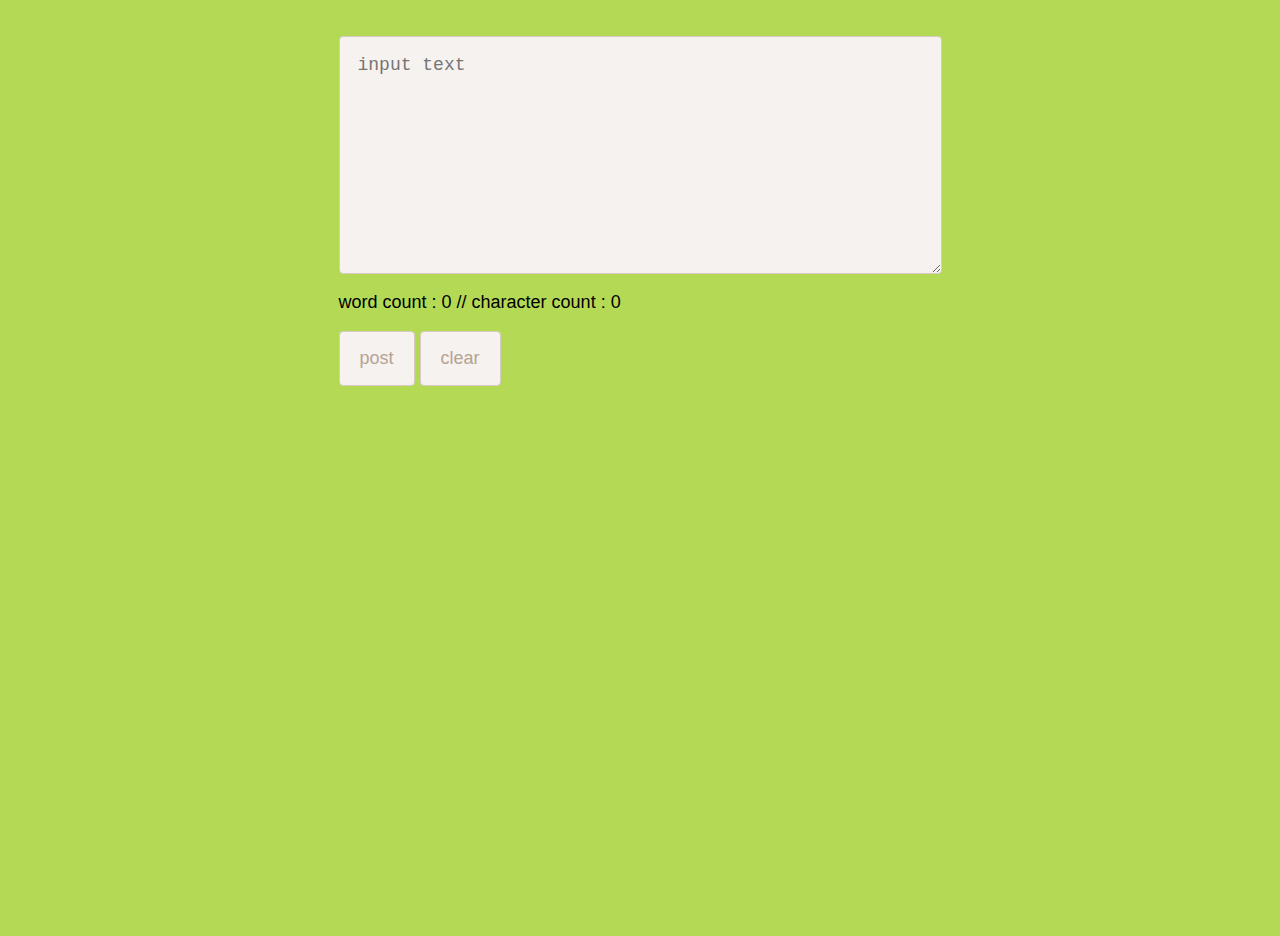
<file: index.html>
<!DOCTYPE html>
<html>
  <head>
    <meta charset="utf-8">
    <title>DOM CRUD</title>

    <link href="css/main.css" rel="stylesheet">

  </head>
  <body>

    <div class="wrapper">

        <form id="entryForm" name="textbox">

          <textarea id="inputText" name="textarea" rows="10" cols="50" placeholder="input text" ></textarea>
          <div id="infoOut">
            <p>word count : 0 // character count : 0</p>
          </div>
          <input type="button" value="post" id="postBtn" class="form__btn">
          <input type="button" value="clear" id="clearBtn" class="form__btn">

        </form>

        <div class="posts">
          <ul id="postOut" class="posts__list" ></ul>
        </div>

    </div>

    <script src="js/main.js" type="text/javascript" ></script>
  </body>
</html>
</file>
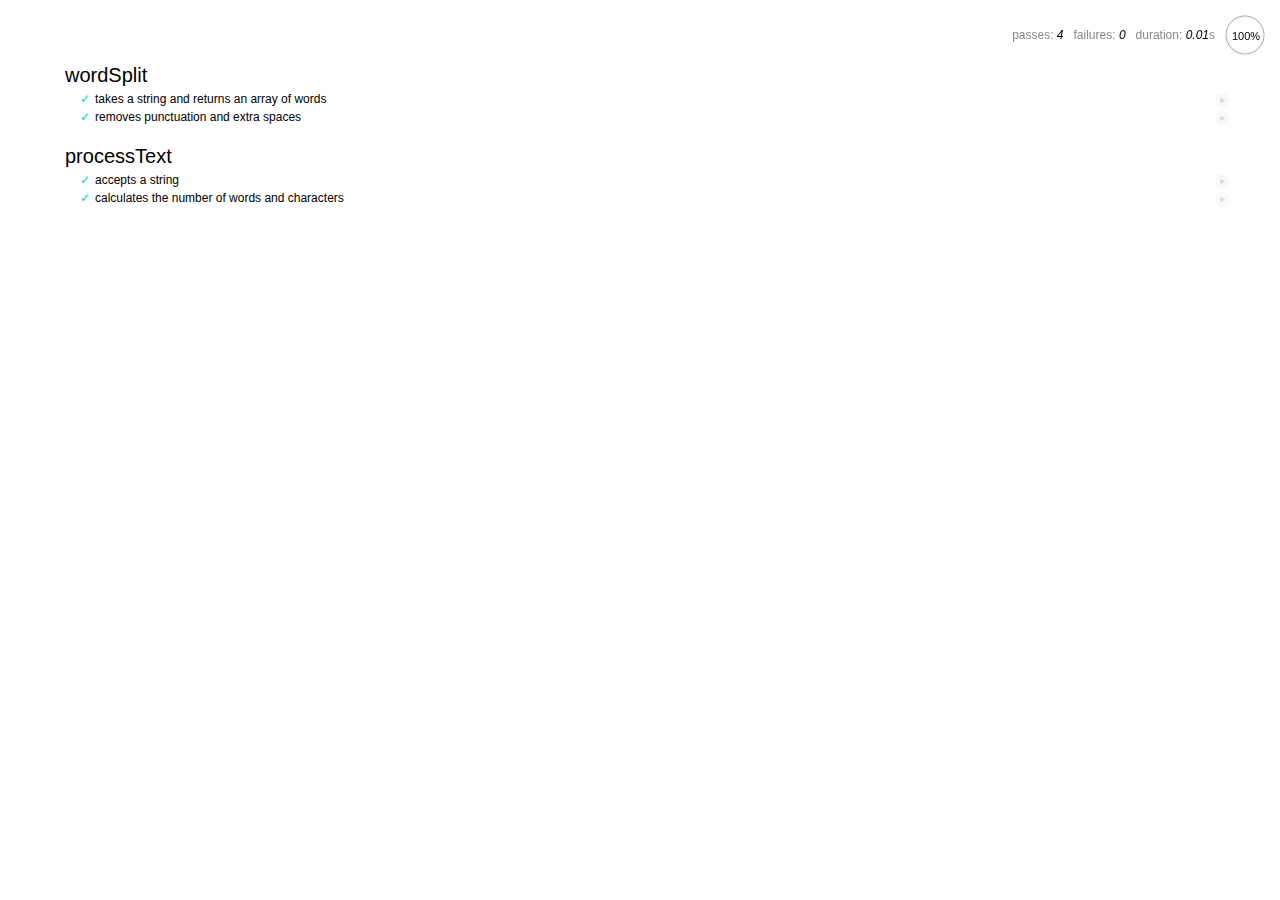
<file: test/test-runner.html>
<!DOCTYPE html>
<html>

<head>
    <title>Mocha test runner</title>
    <link rel="stylesheet" href="mocha.css">
</head>

<body>
    <div id="mocha"></div>
    <script src="../js/main.js"></script>
    <script src="mocha.js"></script>
    <script src="chai.js"></script>
    <script>
        mocha.setup('bdd');
    </script>
    <script src="tests.js"></script>
    <script>
        expect = chai.expect;
        mocha.checkLeaks();
        mocha.run();
    </script>
</body>

</html>
</file>
<file: css/main.css>
*, *:before, *:after {
  box-sizing: border-box;
}
html {
  height: 100%;
}
body {
  background: #b4da55;
  color: #000;
  font-family: "Helvetica Neue", Helvetica, Arial, sans-serif;
  font-size: 18px;
  margin: 0 auto;
  width: 100%;
  height: 100%;
}

.wrapper {
  margin-top: 2em;
  display: flex;
  justify-content: center;
  align-items: center;
  flex-direction: column;
}

/* == form == */

#inputText {
  display: flex;
  background: #f5f2f0;
  border-radius: 4px;
  border: 1px solid #d6cac2;
  color: #4c433d;
  padding: 18px;
  font-size: 1em;
}

#infoOut {
  display: flex;
  font-size: 1em;
}

.form__btn {
  background: #f5f2f0;
  border-radius: 4px;
  border: 1px solid #d6cac2;
  color: #b7a294;
  padding: 16px 20px;
  font-size: 1em;
  font-family: "Helvetica Neue", Helvetica, Arial, sans-serif;
  transition: .5s;
  cursor: pointer;
}

.form__btn:hover {
  color: #4c433d;
  box-shadow: 0 0 8px rgba(59, 153, 252, 1);
  border: 1px solid rgba(59, 153, 252, 1);

}


/* == posts == */

.posts {
  display: flex;
  width: 492px;

}

.posts__list {
  width: inherit;
  display: flex;
  flex-direction: column;
  padding: 0;
  list-style: none;

}

/* == items == */

.posts__item {
  background: #f5f2f0;
  border-radius: 4px;
  border: 1px solid #d6cac2;
  color: #4c433d;
  padding: 20px 20px 14px 20px;
  margin-bottom: 8px;
  font-size: 1em;
  line-height: 1em;
  font-family: "Helvetica Neue", Helvetica, Arial, sans-serif;
  position: relative;
}

.posts__item:hover {
  box-shadow: 0 0 8px rgba(59, 153, 252, 1);
  border: 1px solid rgba(59, 153, 252, 1);
}

.post__timestamp {
  position: absolute;
  top: 1px;
  right: 5px;
  font-size: 80%;
  color: #b7a294;
}

.post__remove {
  visibility: hidden;
  position: absolute;
  border-radius: 4px;
  background: #4c433d;
  color: #f5f2f0;
  right: -104px;
  top: 0;
  padding: 10px 17px;
  font-size: 120%;
  cursor: pointer;
  transition: .5s;
}

.post__remove:hover {
  background: #ae0001;
}

.post__edit {
  visibility: hidden;
  position: absolute;
  border-radius: 4px;
  background: #4c433d;
  color: #f5f2f0;
  right: -54px;
  top: 0;
  padding: 10px 15px;
  font-size: 120%;
  cursor: pointer;
  transition: .5s;
}

.post__edit:hover {
  background: #00ae56;
}
</file>
<file: test/mocha.css>
@charset "utf-8";

body {
  margin:0;
}

#mocha {
  font: 20px/1.5 "Helvetica Neue", Helvetica, Arial, sans-serif;
  margin: 60px 50px;
}

#mocha ul,
#mocha li {
  margin: 0;
  padding: 0;
}

#mocha ul {
  list-style: none;
}

#mocha h1,
#mocha h2 {
  margin: 0;
}

#mocha h1 {
  margin-top: 15px;
  font-size: 1em;
  font-weight: 200;
}

#mocha h1 a {
  text-decoration: none;
  color: inherit;
}

#mocha h1 a:hover {
  text-decoration: underline;
}

#mocha .suite .suite h1 {
  margin-top: 0;
  font-size: .8em;
}

#mocha .hidden {
  display: none;
}

#mocha h2 {
  font-size: 12px;
  font-weight: normal;
  cursor: pointer;
}

#mocha .suite {
  margin-left: 15px;
}

#mocha .test {
  margin-left: 15px;
  overflow: hidden;
}

#mocha .test.pending:hover h2::after {
  content: '(pending)';
  font-family: arial, sans-serif;
}

#mocha .test.pass.medium .duration {
  background: #c09853;
}

#mocha .test.pass.slow .duration {
  background: #b94a48;
}

#mocha .test.pass::before {
  content: '✓';
  font-size: 12px;
  display: block;
  float: left;
  margin-right: 5px;
  color: #00d6b2;
}

#mocha .test.pass .duration {
  font-size: 9px;
  margin-left: 5px;
  padding: 2px 5px;
  color: #fff;
  -webkit-box-shadow: inset 0 1px 1px rgba(0,0,0,.2);
  -moz-box-shadow: inset 0 1px 1px rgba(0,0,0,.2);
  box-shadow: inset 0 1px 1px rgba(0,0,0,.2);
  -webkit-border-radius: 5px;
  -moz-border-radius: 5px;
  -ms-border-radius: 5px;
  -o-border-radius: 5px;
  border-radius: 5px;
}

#mocha .test.pass.fast .duration {
  display: none;
}

#mocha .test.pending {
  color: #0b97c4;
}

#mocha .test.pending::before {
  content: '◦';
  color: #0b97c4;
}

#mocha .test.fail {
  color: #c00;
}

#mocha .test.fail pre {
  color: black;
}

#mocha .test.fail::before {
  content: '✖';
  font-size: 12px;
  display: block;
  float: left;
  margin-right: 5px;
  color: #c00;
}

#mocha .test pre.error {
  color: #c00;
  max-height: 300px;
  overflow: auto;
}

#mocha .test .html-error {
  overflow: auto;
  color: black;
  line-height: 1.5;
  display: block;
  float: left;
  clear: left;
  font: 12px/1.5 monaco, monospace;
  margin: 5px;
  padding: 15px;
  border: 1px solid #eee;
  max-width: 85%; /*(1)*/
  max-width: calc(100% - 42px); /*(2)*/
  max-height: 300px;
  word-wrap: break-word;
  border-bottom-color: #ddd;
  -webkit-border-radius: 3px;
  -webkit-box-shadow: 0 1px 3px #eee;
  -moz-border-radius: 3px;
  -moz-box-shadow: 0 1px 3px #eee;
  border-radius: 3px;
}

#mocha .test .html-error pre.error {
  border: none;
  -webkit-border-radius: none;
  -webkit-box-shadow: none;
  -moz-border-radius: none;
  -moz-box-shadow: none;
  padding: 0;
  margin: 0;
  margin-top: 18px;
  max-height: none;
}

/**
 * (1): approximate for browsers not supporting calc
 * (2): 42 = 2*15 + 2*10 + 2*1 (padding + margin + border)
 *      ^^ seriously
 */
#mocha .test pre {
  display: block;
  float: left;
  clear: left;
  font: 12px/1.5 monaco, monospace;
  margin: 5px;
  padding: 15px;
  border: 1px solid #eee;
  max-width: 85%; /*(1)*/
  max-width: calc(100% - 42px); /*(2)*/
  word-wrap: break-word;
  border-bottom-color: #ddd;
  -webkit-border-radius: 3px;
  -webkit-box-shadow: 0 1px 3px #eee;
  -moz-border-radius: 3px;
  -moz-box-shadow: 0 1px 3px #eee;
  border-radius: 3px;
}

#mocha .test h2 {
  position: relative;
}

#mocha .test a.replay {
  position: absolute;
  top: 3px;
  right: 0;
  text-decoration: none;
  vertical-align: middle;
  display: block;
  width: 15px;
  height: 15px;
  line-height: 15px;
  text-align: center;
  background: #eee;
  font-size: 15px;
  -moz-border-radius: 15px;
  border-radius: 15px;
  -webkit-transition: opacity 200ms;
  -moz-transition: opacity 200ms;
  transition: opacity 200ms;
  opacity: 0.3;
  color: #888;
}

#mocha .test:hover a.replay {
  opacity: 1;
}

#mocha-report.pass .test.fail {
  display: none;
}

#mocha-report.fail .test.pass {
  display: none;
}

#mocha-report.pending .test.pass,
#mocha-report.pending .test.fail {
  display: none;
}
#mocha-report.pending .test.pass.pending {
  display: block;
}

#mocha-error {
  color: #c00;
  font-size: 1.5em;
  font-weight: 100;
  letter-spacing: 1px;
}

#mocha-stats {
  position: fixed;
  top: 15px;
  right: 10px;
  font-size: 12px;
  margin: 0;
  color: #888;
  z-index: 1;
}

#mocha-stats .progress {
  float: right;
  padding-top: 0;
}

#mocha-stats em {
  color: black;
}

#mocha-stats a {
  text-decoration: none;
  color: inherit;
}

#mocha-stats a:hover {
  border-bottom: 1px solid #eee;
}

#mocha-stats li {
  display: inline-block;
  margin: 0 5px;
  list-style: none;
  padding-top: 11px;
}

#mocha-stats canvas {
  width: 40px;
  height: 40px;
}

#mocha code .comment { color: #ddd; }
#mocha code .init { color: #2f6fad; }
#mocha code .string { color: #5890ad; }
#mocha code .keyword { color: #8a6343; }
#mocha code .number { color: #2f6fad; }

@media screen and (max-device-width: 480px) {
  #mocha {
    margin: 60px 0px;
  }

  #mocha #stats {
    position: absolute;
  }
}
</file>
